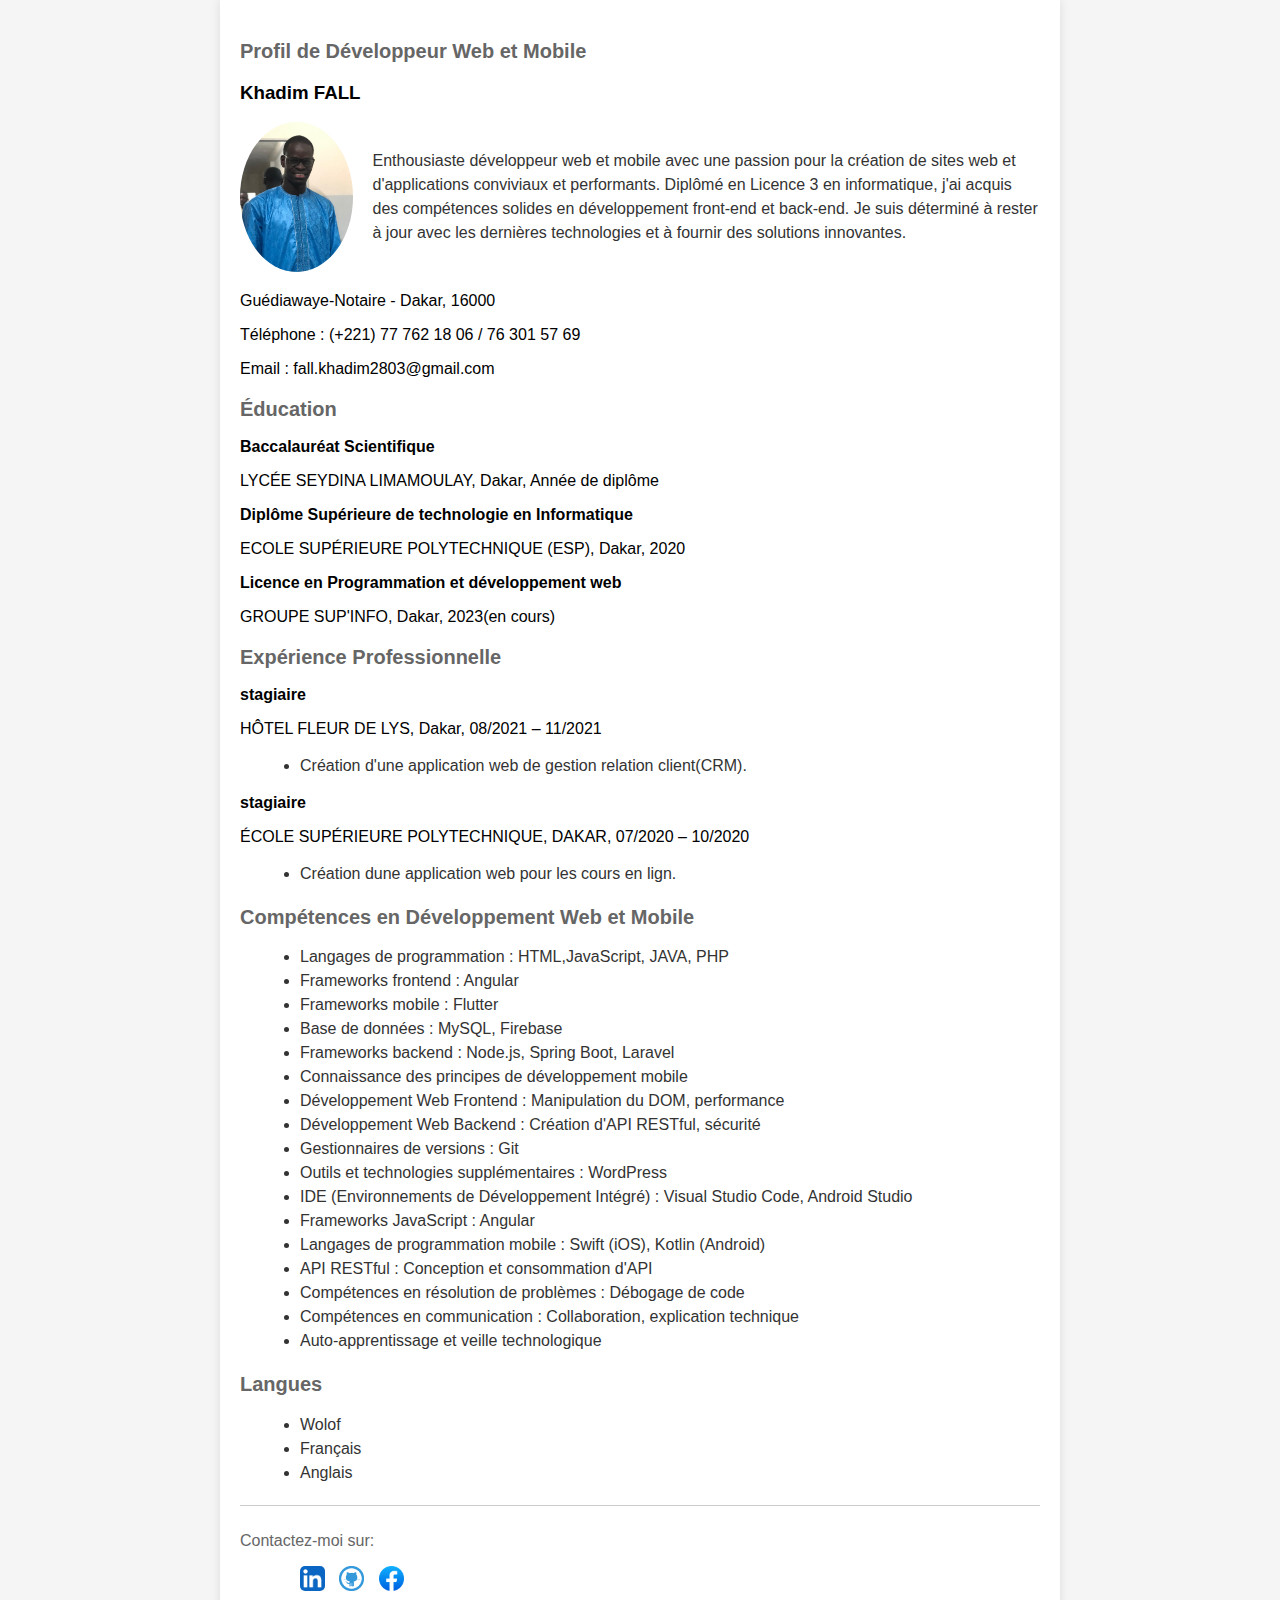
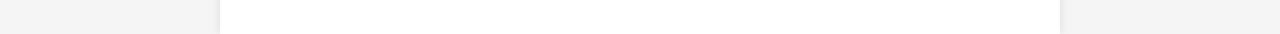
<file: cv.html>
<!DOCTYPE html>
<html lang="fr">
  <head>
    <meta charset="UTF-8" />
    <meta name="viewport" content="width=device-width, initial-scale=1.0" />
    <title>Mon Curriculum Vitae</title>
    <style>
      /* Style CSS pour personnaliser l'apparence de votre CV */
      /* Styles pour le reste de votre CV */
      body {
        font-family: Arial, sans-serif;
        background-color: #f5f5f5;
        margin: 0;
        padding: 0;
      }

      /* Styles pour la section du profil */
      .profile {
        display: flex;
        align-items: center;
        margin-bottom: 20px;
      }

      h1 {
        color: #333;
        font-size: 24px;
      }

      h2 {
        color: #666;
        font-size: 20px;
        margin-top: 20px;
      }
      .profile img {
        border-radius: 50%; /* Pour rendre l'image circulaire */
        margin-right: 20px;
      }

      .profile p {
        font-size: 16px;
        line-height: 1.5;
        color: #333;
      }
      .cv-container {
        max-width: 800px;
        margin: 0 auto;
        background-color: #fff;
        padding: 20px;
        box-shadow: 0 0 10px rgba(0, 0, 0, 0.1);
      }

      .section {
        margin-bottom: 20px;
      }

      ul {
        list-style-type: disc;
        margin-left: 20px;
      }

      ul li {
        font-size: 16px;
        line-height: 1.5;
        color: #333;
      }

      footer {
        margin-top: 20px;
        border-top: 1px solid #ccc;
        padding-top: 10px;
        color: #666;
      }
      footer img {
        width: 25px;
        height: 25px;
        border-radius: 20%; /* Pour rendre l'image circulaire */
        margin-right: 10px;
        
      }
      footer li {
        text-decoration: none;
        display: inline-block;
      }
    </style>
  </head>
  <body>
    <div class="cv-container">
      <header>
        <section class="section">
          <h2>Profil de Développeur Web et Mobile</h2>
          <h3>Khadim FALL</h3>
          <div class="profile">
            <img src="./mon.jpeg" alt="Votre Nom" width="150" height="150" />
            <p>
              Enthousiaste développeur web et mobile avec une passion pour la
              création de sites web et d'applications conviviaux et performants.
              Diplômé en Licence 3 en informatique, j'ai acquis des compétences
              solides en développement front-end et back-end. Je suis déterminé
              à rester à jour avec les dernières technologies et à fournir des
              solutions innovantes.
            </p>
          </div>
        </section>

        <p>Guédiawaye-Notaire - Dakar, 16000</p>
        <p>Téléphone : (+221) 77 762 18 06 / 76 301 57 69</p>
        <p>Email : fall.khadim2803@gmail.com</p>
      </header>

      <section class="section">
        <h2>Éducation</h2>
        <p><strong>Baccalauréat Scientifique</strong></p>
        <p>LYCÉE SEYDINA LIMAMOULAY, Dakar, Année de diplôme</p>
        <p>
          <strong>Diplôme Supérieure de technologie en Informatique</strong>
        </p>
        <p>ECOLE SUPÉRIEURE POLYTECHNIQUE (ESP), Dakar, 2020</p>
        <p><strong>Licence en Programmation et développement web</strong></p>
        <p>GROUPE SUP'INFO, Dakar, 2023(en cours)</p>
      </section>

      <section class="section">
        <h2>Expérience Professionnelle</h2>
        <p><strong>stagiaire</strong></p>
        <p>HÔTEL FLEUR DE LYS, Dakar, 08/2021 – 11/2021</p>
        <ul>
          <li>
            Création d'une application web de gestion relation client(CRM).
          </li>
        </ul>
        <p><strong>stagiaire</strong></p>
        <p>ÉCOLE SUPÉRIEURE POLYTECHNIQUE, DAKAR, 07/2020 – 10/2020</p>
        <ul>
          <li>Création dune application web pour les cours en lign.</li>
        </ul>
      </section>

      <section class="section">
        <h2>Compétences en Développement Web et Mobile</h2>
        <ul>
          <li>Langages de programmation : HTML,JavaScript, JAVA, PHP</li>
          <li>Frameworks frontend : Angular</li>
          <li>Frameworks mobile : Flutter</li>
          <li>Base de données : MySQL, Firebase</li>
          <li>Frameworks backend : Node.js, Spring Boot, Laravel</li>
          <li>Connaissance des principes de développement mobile</li>
          <li>Développement Web Frontend : Manipulation du DOM, performance</li>
          <li>Développement Web Backend : Création d'API RESTful, sécurité</li>
          <li>Gestionnaires de versions : Git</li>
          <li>Outils et technologies supplémentaires : WordPress</li>
          <li>
            IDE (Environnements de Développement Intégré) : Visual Studio Code,
            Android Studio
          </li>
          <li>Frameworks JavaScript : Angular</li>
          <li>
            Langages de programmation mobile : Swift (iOS), Kotlin (Android)
          </li>
          <li>API RESTful : Conception et consommation d'API</li>
          <li>Compétences en résolution de problèmes : Débogage de code</li>
          <li>
            Compétences en communication : Collaboration, explication technique
          </li>
          <li>Auto-apprentissage et veille technologique</li>
        </ul>
      </section>

      <section class="section">
        <h2>Langues</h2>
        <ul>
          <li>Wolof</li>
          <li>Français</li>
          <li>Anglais</li>
        </ul>
      </section>
      <footer>
        <p>Contactez-moi sur:</p>
        <ul>
          <li>
            <a href="www.linkedin.com/in/khadim-fall-468173202" target="_blank"
              ><img src="./linkedin.png" alt=""
            /></a>
          </li>
          <li>
            <a href="https://github.com/khadim-fall" target="_blank"
              ><img src="./github.png" alt="Github"></a
            >
          </li>
          <li>
            <a
              href="https://www.facebook.com/khadim.fall.5209?mibextid=ZbWKwL"
              target="_blank"
              ><img src="./Facebook.svg.png" alt="Mon Profil Facebook"></a
            >
          </li>
          <!-- Ajoutez d'autres liens ou informations de contact selon vos besoins -->
        </ul>
      </footer>
    </div>
  </body>
</html>
</file>
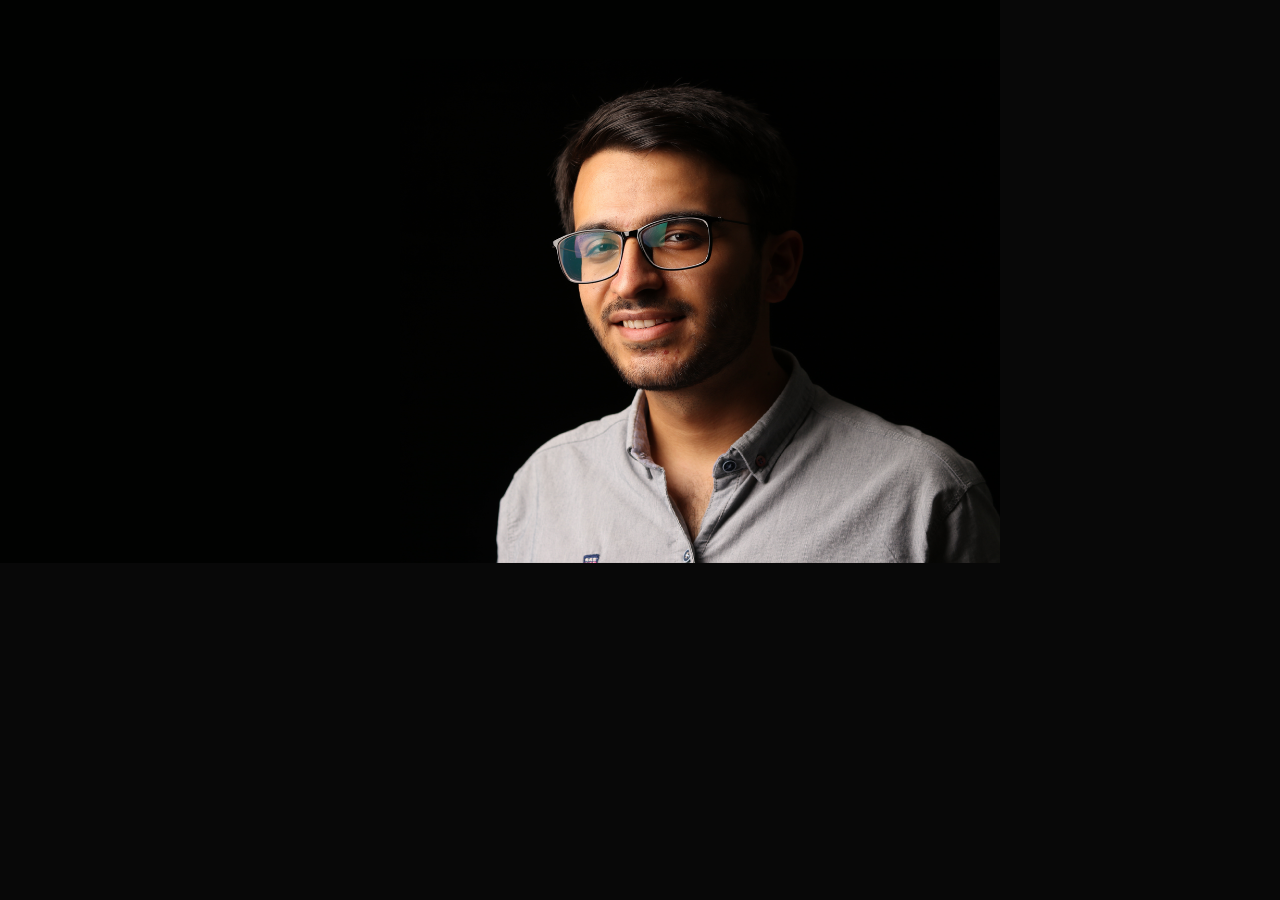
<file: image.html>
<!DOCTYPE html>
<html lang="en">
  <head>
    <meta charset="UTF-8" />
    <meta name="viewport" content="width=device-width, initial-scale=1.0" />
    <title>Document</title>
    <style>
      * {
        margin: 0;
        padding: 0;
        font-family: "Poppins", sans-serif;
        box-sizing: border-box;
      }

      body {
        background: #080808;
        color: #fff;
      }
    </style>
  </head>
  <body>
    <img src="images/background.png" alt="" style="width: 1000px; height: 1000" />
  </body>
</html>
</file>
